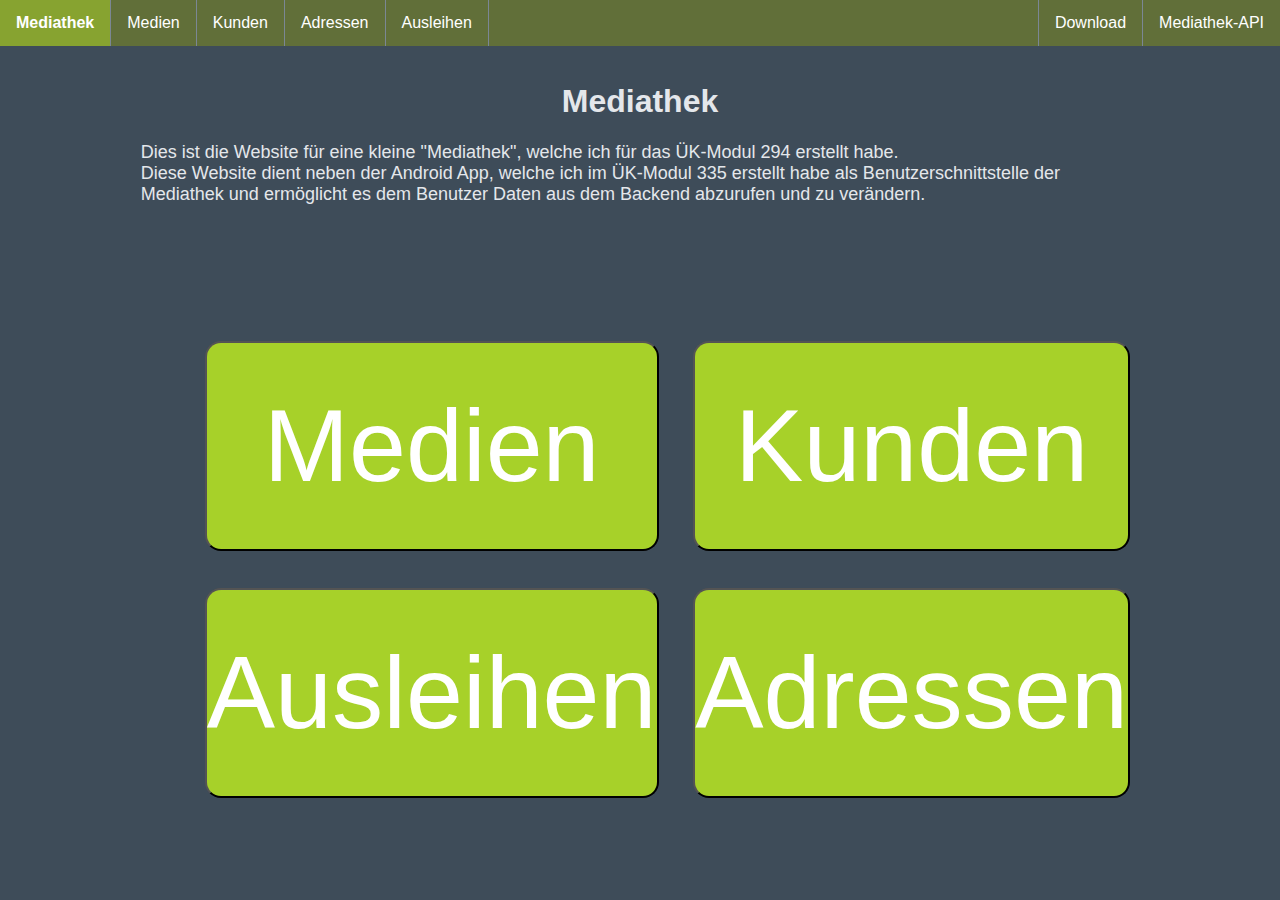
<file: index.html>
<!DOCTYPE html>
<html lang="de-ch">
    <head>
        <meta charset="UTF-8">
        <meta http-equiv="X-UA-Compatible" content="IE=edge">
        <meta name="viewport" content="width=device-width, initial-scale=1.0">
        <meta name="description" content="Website for a small Library acting as a frontend in a 3-Layer architecture. This site was created as part of the ÜK-Modul 294.">
        
        <title>Mediathek</title>

        <link rel="stylesheet" href="resources/css/styles.css"/>
        <link rel="stylesheet" href="resources/css/pages/index.css"/>

        <link type="image/png" sizes="16x16" rel="icon" href="resources/images/icon/book-16.png">
        <link type="image/png" sizes="32x32" rel="icon" href="resources/images/icon/book-32.png">
        <link type="image/png" sizes="96x96" rel="icon" href="resources/images/icon/book-96.png">
    </head>
    <body>
        <header>
            <nav>
                <ul>
                    <li><a class="active" href="index.html"><strong>Mediathek</strong></a></li>
                    <li><a href="medium.html">Medien</a></li>
                    <li><a href="customer.html">Kunden</a></li>
                    <li><a href="address.html">Adressen</a></li>
                    <li><a href="borrow.html">Ausleihen</a></li>
                    <li class="right"><a href="/api/v1/library">Mediathek-API</a></li>
                    <li class="right"><a href="download.html">Download</a></li>
                </ul>
            </nav>
        </header>
        <main>
            <div class="page-info">
                <h1>Mediathek</h1>
                <p>
                    Dies ist die Website für eine kleine "Mediathek", welche ich für das ÜK-Modul 294 erstellt habe.<br/>
                    Diese Website dient neben der Android App, welche ich im ÜK-Modul 335 erstellt habe als Benutzerschnittstelle 
                    der Mediathek und ermöglicht es dem Benutzer Daten aus dem Backend abzurufen und zu verändern.<br/>
                </p>
            </div>
            <div class="resource-navigation">
                <a href="medium.html"><button>Medien</button></a>
                <a href="customer.html"><button>Kunden</button></a>
                <a href="borrow.html"><button>Ausleihen</button></a>
                <a href="address.html"><button>Adressen</button></a>
            </div>
        </main>
        <footer>
            
        </footer>
    </body>
</html>
</file>
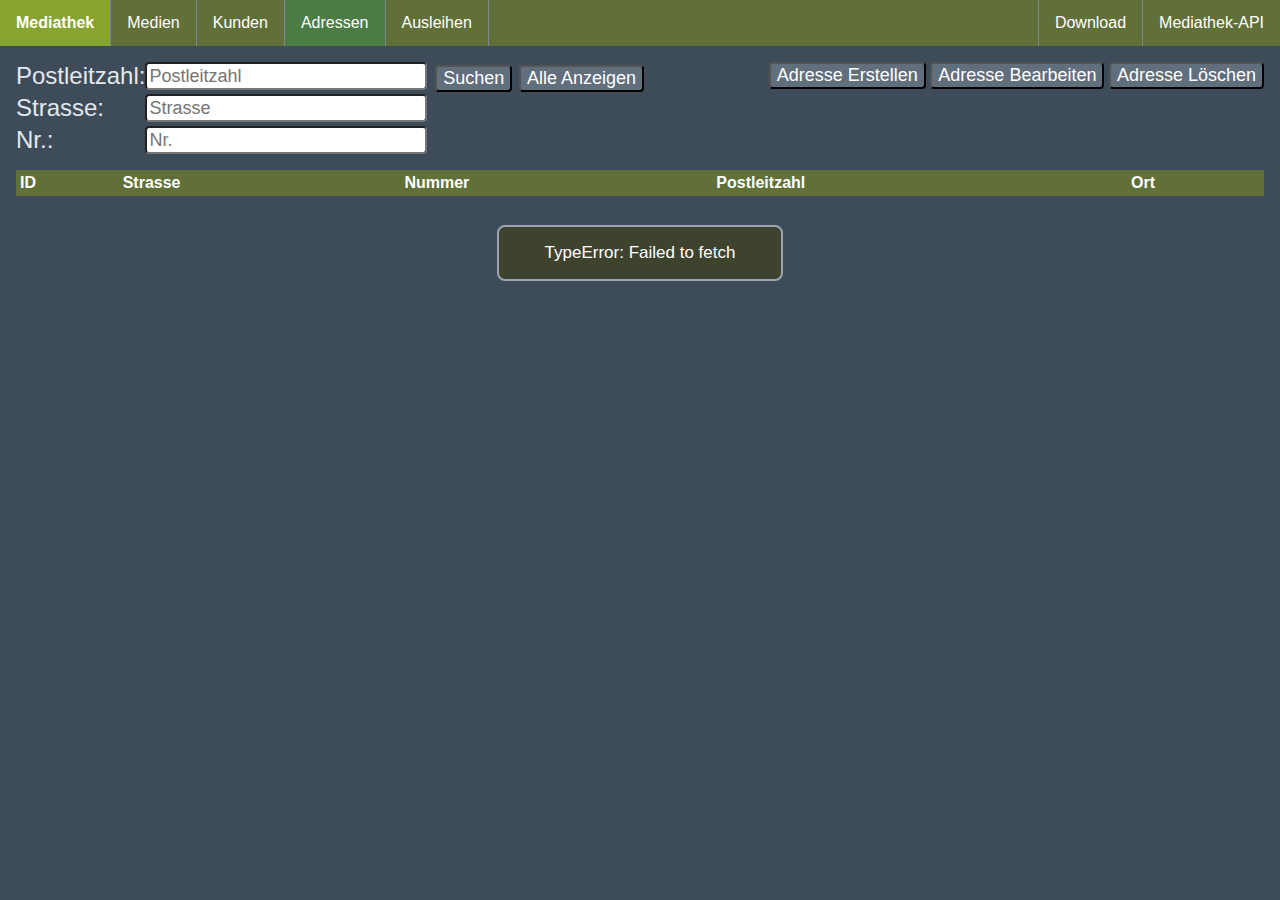
<file: address.html>
<!DOCTYPE html>
<html lang="de-ch">
    <head>
        <meta charset="UTF-8">
        <meta http-equiv="X-UA-Compatible" content="IE=edge">
        <meta name="viewport" content="width=device-width, initial-scale=1.0">
        <meta name="description" content="Page to view and interact with all addresses stored in the small library.">
        
        <title>Mediathek: Adresse</title>

        <link rel="stylesheet" href="resources/css/styles.css"/>
        <link rel="stylesheet" href="resources/css/pages/address.css"/>

        <link type="image/png" sizes="16x16" rel="icon" href="resources/images/icon/book-16.png">
        <link type="image/png" sizes="32x32" rel="icon" href="resources/images/icon/book-32.png">
        <link type="image/png" sizes="96x96" rel="icon" href="resources/images/icon/book-96.png">

        <script src="resources/js/pages/address.js" type="module"></script>
    </head>
    <body>
        <header>
            <nav>
                <ul>
                    <li><a href="index.html"><strong>Mediathek</strong></a></li>
                    <li><a href="medium.html">Medien</a></li>
                    <li><a href="customer.html">Kunden</a></li>
                    <li><a class="active" href="address.html">Adressen</a></li>
                    <li><a href="borrow.html">Ausleihen</a></li>
                    <li class="right"><a href="/api/v1/library">Mediathek-API</a></li>
                    <li class="right"><a href="download.html">Download</a></li>
                </ul>
            </nav>
        </header>
        <main>
            <dialog id="resource-dialog">
                <div class="title-bar">
                    <span>Addressen Dialog</span>
                    <button id="close-button">&times;</button>
                </div>
                <div class="content">
                    <form id="address-dialog">
                        <div>
                            <label for="id">ID: </label>
                            <input type="number" name="id" id="id" disabled/>
                        </div>

                        
                        <div>
                            <label for="street">Strasse: </label>
                            <input type="text" name="street" id="street" placeholder="Strasse"/>
                            <p class="error hidden" id="street-error"></p>
                        </div>

                        <div>
                            <label for="number">Nr.: </label>
                            <input type="text" name="number" id="number" placeholder="Nr."/>
                            <p class="error hidden" id="number-error"></p>
                        </div>


                        <div>
                            <label for="postcode">Postleitzahl: </label>
                            <input type="text" name="postcode" id="postcode" placeholder="Postleitzahl"/>
                            <p class="error hidden" id="postcode-error"></p>
                        </div>

                        <div>
                            <label for="locality">Ortschaft: </label>
                            <input type="text" name="locality" id="locality" placeholder="Ortschaft"/>
                            <p class="error hidden" id="locality-error"></p>
                        </div>

                        <div class="form-buttons">
                            <button type="submit">Speichern</button>
                            <button type="reset">Abbrechen</button>
                        </div>
                    </form>
                </div>
            </dialog>
            <div class="menu-div">
                <div class="search">
                    <div class="search-box">
                        <label for="postcode-search">Postleitzahl: </label>
                        <input id="postcode-search" type="text" placeholder="Postleitzahl"/>
                        <label for="street-search">Strasse: </label>
                        <input id="street-search" type="text" placeholder="Strasse"/>
                        <label for="number-search">Nr.: </label>
                        <input id="number-search" type="text" placeholder="Nr."/>
                    </div>
                    <div class="search-buttons">
                        <button id="search-button">Suchen</button>
                        <button id="search-all-button">Alle Anzeigen</button>
                    </div>
                </div>
                <div class="modify">
                    <button id="create-button">Adresse Erstellen</button>    
                    <button id="edit-button">Adresse Bearbeiten</button>    
                    <button id="delete-button">Adresse Löschen</button>    
                </div>
            </div>
            <div class="table-div">
                <table class="resource-table" id="resource-table">
                    <thead>
                        <tr>
                            <th>ID</th>
                            <th>Strasse</th>
                            <th>Nummer</th>
                            <th>Postleitzahl</th>
                            <th>Ort</th>
                        </tr>
                    </thead>
                    <tbody>
                    </tbody>
                </table>
            </div>
        </main>
        <footer>
            
        </footer>
    </body>
</html>
</file>
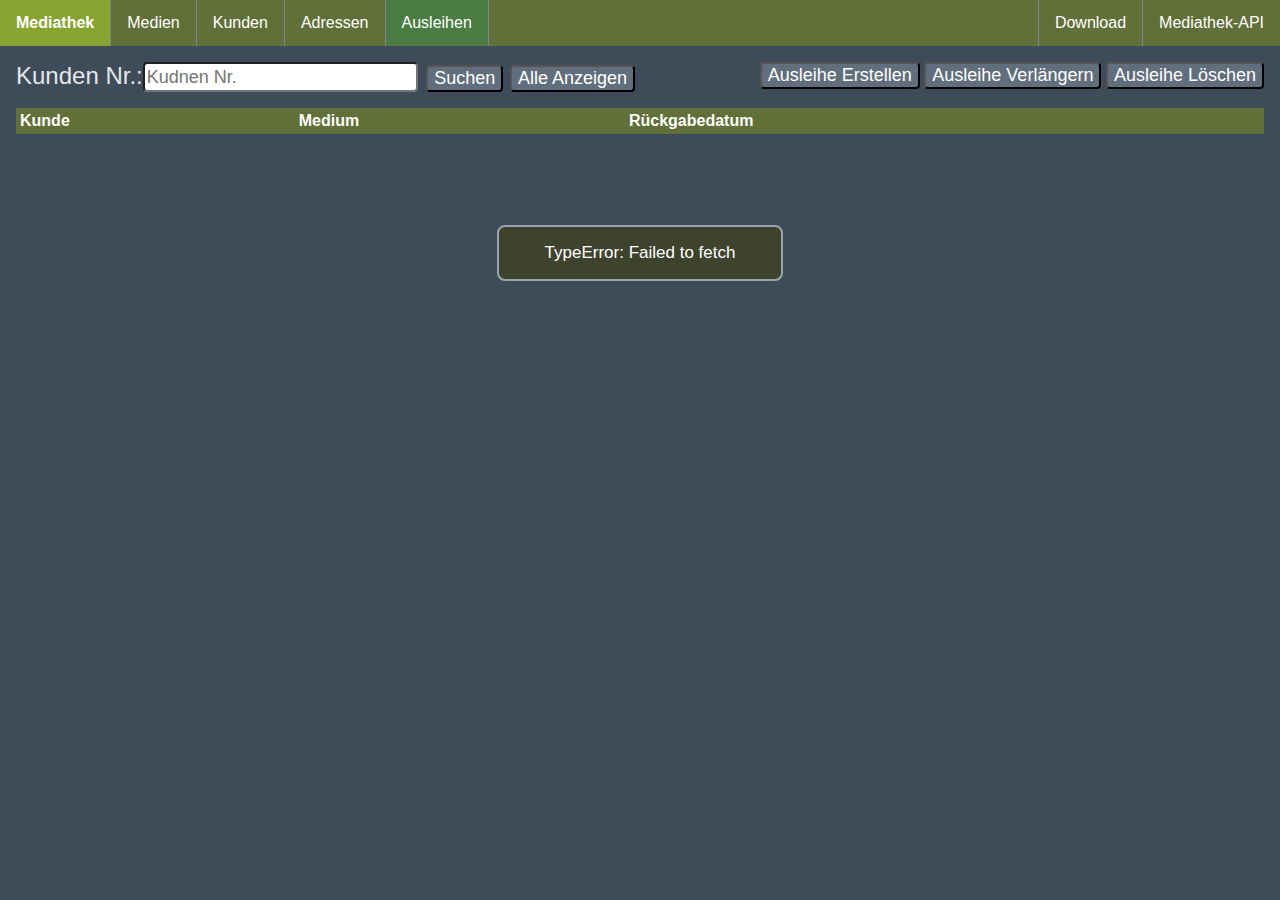
<file: borrow.html>
<!DOCTYPE html>
<html lang="de-ch">
    <head>
        <meta charset="UTF-8">
        <meta http-equiv="X-UA-Compatible" content="IE=edge">
        <meta name="viewport" content="width=device-width, initial-scale=1.0">
        <meta name="description" content="Page to view and interact with all borrows stored in the small library.">
        
        <title>Mediathek: Ausleihe</title>

        <link rel="stylesheet" href="resources/css/styles.css"/>
        <link rel="stylesheet" href="resources/css/pages/borrow.css"/>

        <link type="image/png" sizes="16x16" rel="icon" href="resources/images/icon/book-16.png">
        <link type="image/png" sizes="32x32" rel="icon" href="resources/images/icon/book-32.png">
        <link type="image/png" sizes="96x96" rel="icon" href="resources/images/icon/book-96.png">

        <script src="resources/js/pages/borrow.js" type="module"></script>
    </head>
    <body>
        <header>
            <nav>
                <ul>
                    <li><a href="index.html"><strong>Mediathek</strong></a></li>
                    <li><a href="medium.html">Medien</a></li>
                    <li><a href="customer.html">Kunden</a></li>
                    <li><a href="address.html">Adressen</a></li>
                    <li><a class="active" href="borrow.html">Ausleihen</a></li>
                    <li class="right"><a href="/api/v1/library">Mediathek-API</a></li>
                    <li class="right"><a href="download.html">Download</a></li>
                </ul>
            </nav>
        </header>
        <main>
            <dialog id="resource-dialog">
                <div class="title-bar">
                    <span>Ausleihen Dialog</span>
                    <button id="close-button">&times;</button>
                </div>
                <div class="content">
                    <form id="borrow-dialog">
                        <div>
                            <label for="customer-id">Kunden: </label>
                            <select name="customer-id" id="customer-id"></select>
                            <p class="error hidden" id="customer-id-error"></p>
                        </div>

                        <div>
                            <label for="medium-id">Medium: </label>
                            <select name="medium-id" id="medium-id"></select>
                            <p class="error hidden" id="medium-id-error"></p>
                        </div>

                        <div class="form-buttons">
                            <button type="submit">Speichern</button>
                            <button type="reset">Abbrechen</button>
                        </div>
                    </form>
                </div>
            </dialog>
            <div class="menu-div">
                <div class="search">
                    <div class="search-box">
                        <label for="customer-id-search">Kunden Nr.: </label>
                        <input id="customer-id-search" type="text" placeholder="Kudnen Nr."/>
                    </div>
                    <div class="search-buttons">
                        <button id="search-button">Suchen</button>
                        <button id="search-all-button">Alle Anzeigen</button>
                    </div>
                </div>
                <div class="modify">
                    <button id="create-button">Ausleihe Erstellen</button>    
                    <button id="edit-button">Ausleihe Verlängern</button>    
                    <button id="delete-button">Ausleihe Löschen</button>    
                </div>
            </div>
            <div class="table-div">
                <table class="resource-table" id="resource-table">
                    <thead>
                        <tr>
                            <th>Kunde</th>
                            <th>Medium</th>
                            <th>Rückgabedatum</th>
                        </tr>
                    </thead>
                    <tbody>
                    </tbody>
                </table>
            </div>
        </main>
        <footer>
            
        </footer>
    </body>
</html>
</file>
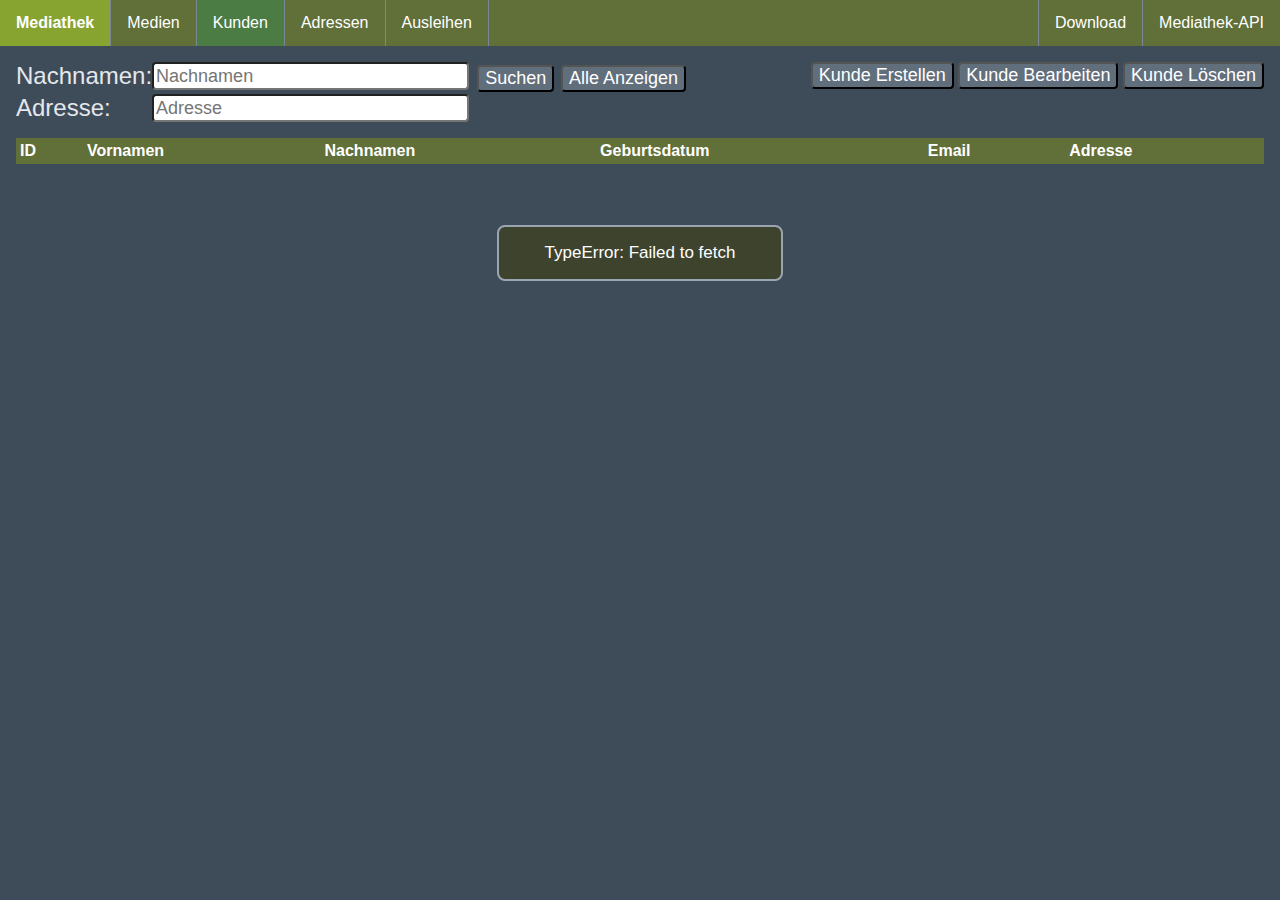
<file: customer.html>
<!DOCTYPE html>
<html lang="de-ch">
    <head>
        <meta charset="UTF-8">
        <meta http-equiv="X-UA-Compatible" content="IE=edge">
        <meta name="viewport" content="width=device-width, initial-scale=1.0">
        <meta name="description" content="Page to view and interact with all customers stored in the small library.">
        
        <title>Mediathek: Kunde</title>

        <link rel="stylesheet" href="resources/css/styles.css"/>
        <link rel="stylesheet" href="resources/css/pages/customer.css"/>

        <link type="image/png" sizes="16x16" rel="icon" href="resources/images/icon/book-16.png">
        <link type="image/png" sizes="32x32" rel="icon" href="resources/images/icon/book-32.png">
        <link type="image/png" sizes="96x96" rel="icon" href="resources/images/icon/book-96.png">

        <script src="resources/js/pages/customer.js" type="module"></script>
    </head>
    <body>
        <header>
            <nav>
                <ul>
                    <li><a href="index.html"><strong>Mediathek</strong></a></li>
                    <li><a href="medium.html">Medien</a></li>
                    <li><a class="active" href="customer.html">Kunden</a></li>
                    <li><a href="address.html">Adressen</a></li>
                    <li><a href="borrow.html">Ausleihen</a></li>
                    <li class="right"><a href="/api/v1/library">Mediathek-API</a></li>
                    <li class="right"><a href="download.html">Download</a></li>
                </ul>
            </nav>
        </header>
        <main>
            <dialog id="resource-dialog">
                <div class="title-bar">
                    <span>Kunden Dialog</span>
                    <button id="close-button">&times;</button>
                </div>
                <div class="content">
                    <form id="customer-dialog">
                        <div>
                            <label for="id">ID: </label>
                            <input type="number" name="id" id="id" disabled/>
                        </div>

                        <div>
                            <label for="firstname">Vornamen: </label>
                            <input type="text" name="firstname" id="firstname" placeholder="Vornamen"/>
                            <p class="error hidden" id="firstname-error"></p>
                        </div>

                        <div>
                            <label for="lastname">Nachnamen: </label>
                            <input type="text" name="lastname" id="lastname" placeholder="Nachnamen"/>
                            <p class="error hidden" id="lastname-error"></p>
                        </div>


                        <div>
                            <label for="birthdate">Geburtsdatum: </label>
                            <input type="text" name="birthdate" id="birthdate" placeholder="Geburtsdatum"/>
                            <p class="error hidden" id="birthdate-error"></p>
                        </div>

                        <div>
                            <label for="email">E-Mail: </label>
                            <input type="text" name="email" id="email" placeholder="E-Mail"/>
                            <p class="error hidden" id="email-error"></p>
                        </div>


                        <div>
                            <label for="address-street">Strasse: </label>
                            <input type="text" name="address-street" id="address-street" placeholder="Strasse"/>
                            <p class="error hidden" id="address-street-error"></p>
                        </div>

                        <div>
                            <label for="address-number">Nr.: </label>
                            <input type="text" name="address-number" id="address-number" placeholder="Nr."/>
                            <p class="error hidden" id="address-number-error"></p>
                        </div>

                        
                        <div>
                            <label for="address-postcode">Postleitzahl: </label>
                            <input type="text" name="address-postcode" id="address-postcode" placeholder="Postleitzahl"/>
                            <p class="error hidden" id="address-postcode-error"></p>
                        </div>
                        
                        <div>
                            <label for="address-locality">Ortschaft: </label>
                            <input type="text" name="address-locality" id="address-locality" placeholder="Ortschaft"/>
                            <p class="error hidden" id="address-locality-error"></p>
                        </div>
                        
                        <div class="form-buttons">
                            <button type="submit">Speichern</button>
                            <button type="reset">Abbrechen</button>
                        </div>
                    </form>
                </div>
            </dialog>
            <div class="menu-div">
                <div class="search">
                    <div class="search-box">
                        <label for="lastname-search">Nachnamen: </label>
                        <input id="lastname-search" type="text" placeholder="Nachnamen"/>
                        <label for="address-search">Adresse: </label>
                        <input id="address-search" type="text" placeholder="Adresse"/>
                    </div>
                    <div class="search-buttons">
                        <button id="search-button">Suchen</button>
                        <button id="search-all-button">Alle Anzeigen</button>
                    </div>
                </div>
                <div class="modify">
                    <button id="create-button">Kunde Erstellen</button>    
                    <button id="edit-button">Kunde Bearbeiten</button>    
                    <button id="delete-button">Kunde Löschen</button>    
                </div>
            </div>
            <div class="table-div">
                <table class="resource-table" id="resource-table">
                    <thead>
                        <tr>
                            <th>ID</th>
                            <th>Vornamen</th>
                            <th>Nachnamen</th>
                            <th>Geburtsdatum</th>
                            <th>Email</th>
                            <th>Adresse</th>
                        </tr>
                    </thead>
                    <tbody>
                    </tbody>
                </table>
            </div>
        </main>
        <footer>
            
        </footer>
    </body>
</html>
</file>
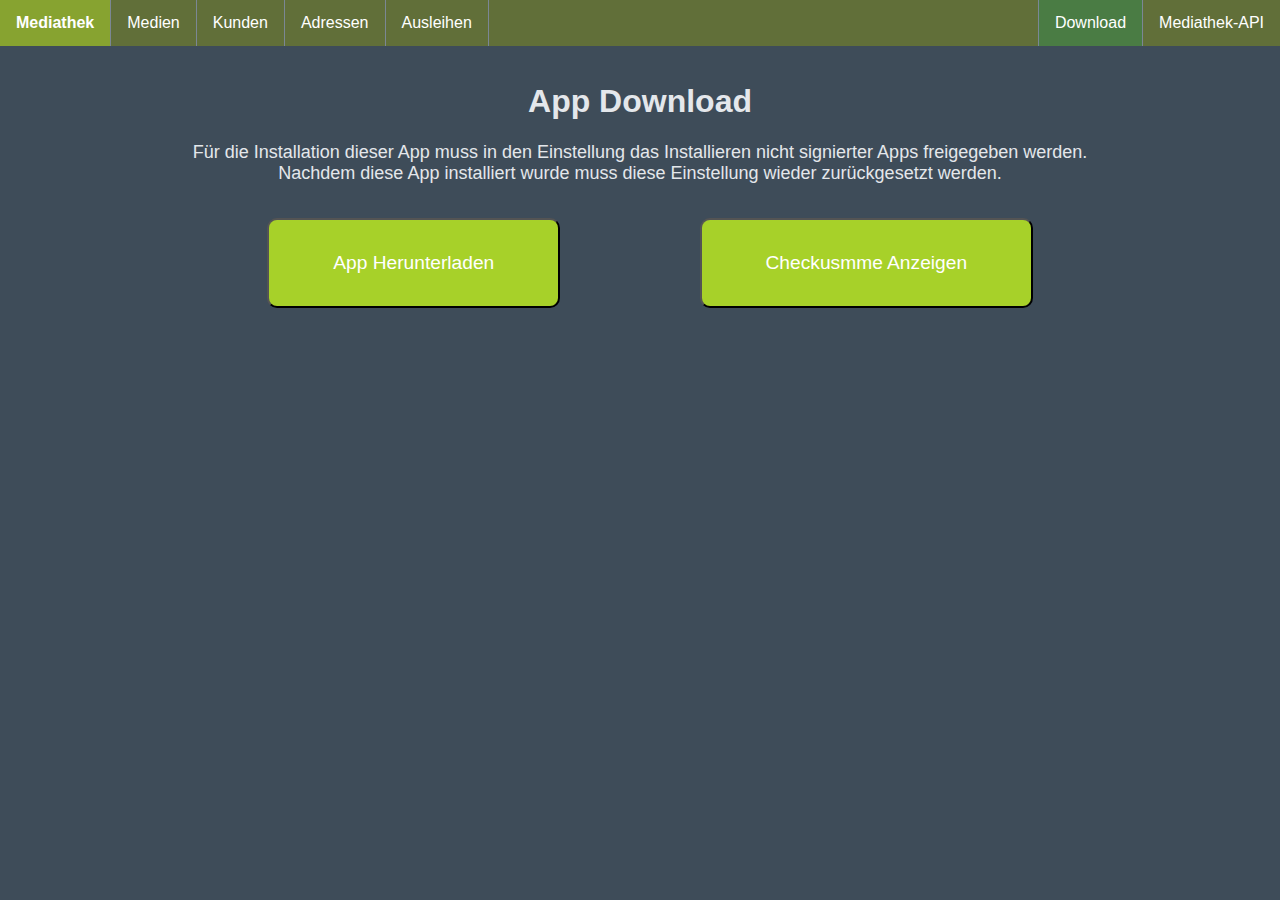
<file: download.html>
<!DOCTYPE html>
<html lang="de-ch">
    <head>
        <meta charset="UTF-8">
        <meta http-equiv="X-UA-Compatible" content="IE=edge">
        <meta name="viewport" content="width=device-width, initial-scale=1.0">
        <meta name="description" content="Page to download the android app created in another ÜK-Modul which also acts as a frontend.">
        
        <title>Mediathek: Download</title>

        <link rel="stylesheet" href="resources/css/styles.css"/>
        <link rel="stylesheet" href="resources/css/pages/download.css"/>

        <link type="image/png" sizes="16x16" rel="icon" href="resources/images/icon/book-16.png">
        <link type="image/png" sizes="32x32" rel="icon" href="resources/images/icon/book-32.png">
        <link type="image/png" sizes="96x96" rel="icon" href="resources/images/icon/book-96.png">
    </head>
    <body>
        <header>
            <nav>
                <ul>
                    <li><a href="index.html"><strong>Mediathek</strong></a></li>
                    <li><a href="medium.html">Medien</a></li>
                    <li><a href="customer.html">Kunden</a></li>
                    <li><a href="address.html">Adressen</a></li>
                    <li><a href="borrow.html">Ausleihen</a></li>
                    <li class="right"><a href="/api/v1/library">Mediathek-API</a></li>
                    <li class="right"><a class="active"  href="download.html">Download</a></li>
                </ul>
            </nav>
        </header>
        <main>
            <div class="page-info">
                <h1>App Download</h1>
                <p>
                    Für die Installation dieser App muss in den Einstellung das Installieren nicht signierter Apps freigegeben werden. <br/>
                    Nachdem diese App installiert wurde muss diese Einstellung wieder zurückgesetzt werden.
                </p>
            </div>
            <div class="download-buttons">
                <a href="resources/download/mediathek.apk" target="_blank"><button>App Herunterladen</button></a>
                <a href="resources/download/mediathek-sha256.txt" target="_blank"><button>Checkusmme Anzeigen</button></a>
            </div>
        </main>
        <footer>
            
        </footer>
    </body>
</html>
</file>
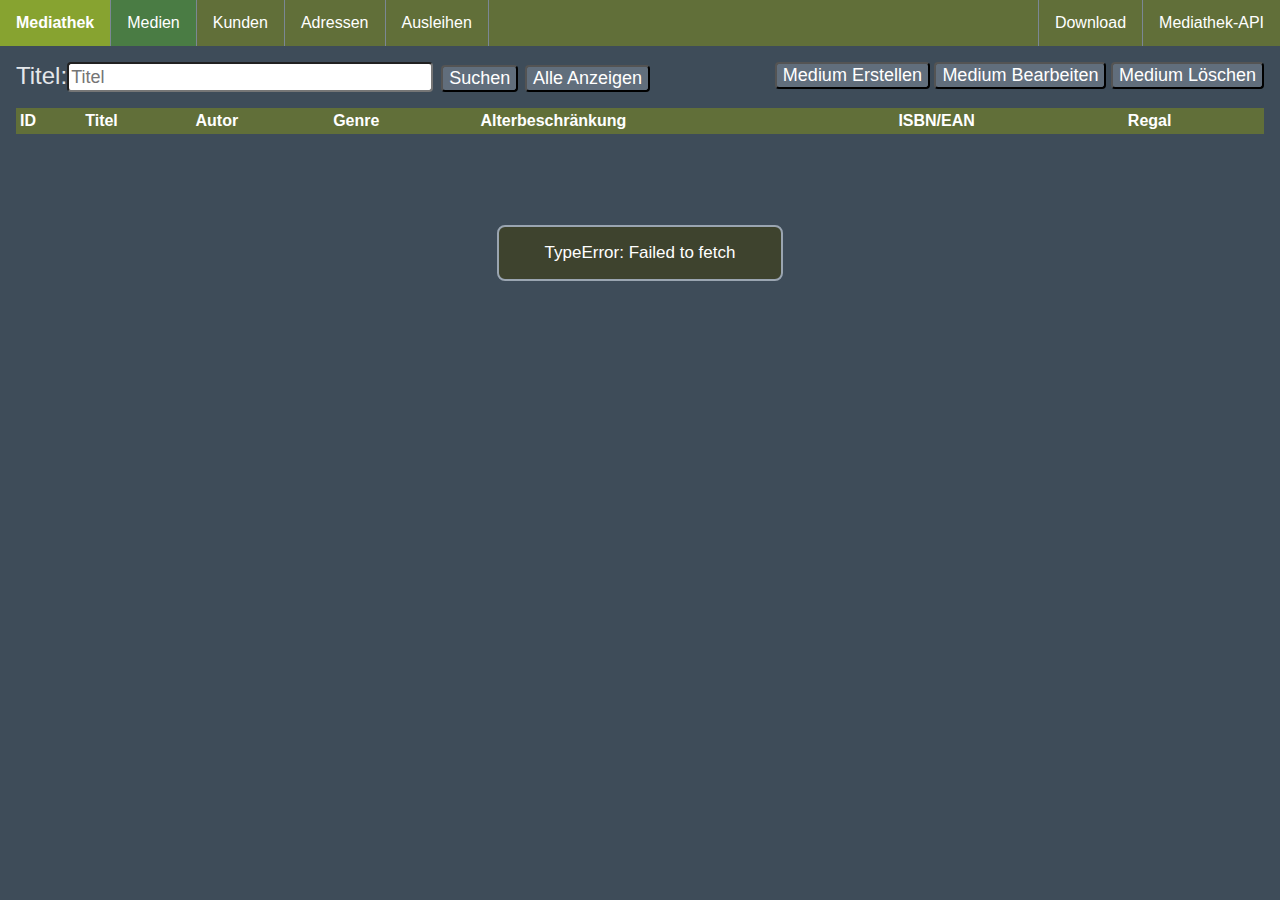
<file: medium.html>
<!DOCTYPE html>
<html lang="de-ch">
    <head>
        <meta charset="UTF-8">
        <meta http-equiv="X-UA-Compatible" content="IE=edge">
        <meta name="viewport" content="width=device-width, initial-scale=1.0">
        <meta name="description" content="Page to view and interact with all mediums stored in the small library.">
        
        <title>Mediathek: Medium</title>

        <link rel="stylesheet" href="resources/css/styles.css"/>
        <link rel="stylesheet" href="resources/css/pages/medium.css"/>

        <link type="image/png" sizes="16x16" rel="icon" href="resources/images/icon/book-16.png">
        <link type="image/png" sizes="32x32" rel="icon" href="resources/images/icon/book-32.png">
        <link type="image/png" sizes="96x96" rel="icon" href="resources/images/icon/book-96.png">

        <script src="resources/js/pages/medium.js" type="module"></script>
    </head>
    <body>
        <header>
            <nav>
                <ul>
                    <li><a href="index.html"><strong>Mediathek</strong></a></li>
                    <li><a class="active" href="medium.html">Medien</a></li>
                    <li><a href="customer.html">Kunden</a></li>
                    <li><a href="address.html">Adressen</a></li>
                    <li><a href="borrow.html">Ausleihen</a></li>
                    <li class="right"><a href="/api/v1/library">Mediathek-API</a></li>
                    <li class="right"><a href="download.html">Download</a></li>
                </ul>
            </nav>
        </header>
        <main>
            <dialog id="resource-dialog">
                <div class="title-bar">
                    <span>Medien Dialog</span>
                    <button id="close-button">&times;</button>
                </div>
                <div class="content">
                    <form id="medium-dialog">
                        <div>
                            <label for="id">ID: </label>
                            <input type="number" name="id" id="id" disabled/>
                        </div>

                        <div>
                            <label for="title">Titel: </label>
                            <input type="text" name="title" id="title" placeholder="Titel"/>
                            <p class="error hidden" id="title-error"></p>
                        </div>

                        <div>
                            <label for="author">Autor: </label>
                            <input type="text" name="author" id="author" placeholder="Autor"/>
                            <p class="error hidden" id="author-error"></p>
                        </div>


                        <div>
                            <label for="genre">Genre: </label>
                            <input type="text" name="genre" id="genre" placeholder="Genre"/>
                            <p class="error hidden" id="genre-error"></p>
                        </div>

                        <div>
                            <label for="age-restriction">Alterbeschränkung: </label>
                            <input type="text" name="age-restriction" id="age-restriction" placeholder="Alterbeschränkung"/>
                            <p class="error hidden" id="age-restriction-error"></p>
                        </div>


                        <div>
                            <label for="isbn">ISBN: </label>
                            <input type="text" name="isbn" id="isbn" placeholder="ISBN"/>
                            <p class="error hidden" id="isbn-error"></p>
                        </div>

                        <div>
                            <label for="ean">EAN: </label>
                            <input type="text" name="ean" id="ean" placeholder="EAN"/>
                            <p class="error hidden" id="ean-error"></p>
                        </div>


                        <div>
                            <label for="shelf">Regal: </label>
                            <input type="text" name="shelf" id="shelf" placeholder="Regal"/>
                            <p class="error hidden" id="shelf-error"></p>
                        </div>

                        
                        <div class="form-buttons">
                            <button type="submit">Speichern</button>
                            <button type="reset">Abbrechen</button>
                        </div>
                    </form>
                </div>
            </dialog>
            <div class="menu-div">
                <div class="search">
                    <div class="search-box">
                        <label for="title-search">Titel: </label>
                        <input id="title-search" type="text" placeholder="Titel"/>
                    </div>
                    <div class="search-buttons">
                        <button id="search-button">Suchen</button>
                        <button id="search-all-button">Alle Anzeigen</button>
                    </div>
                </div>
                <div class="modify">
                    <button id="create-button">Medium Erstellen</button>    
                    <button id="edit-button">Medium Bearbeiten</button>    
                    <button id="delete-button">Medium Löschen</button>    
                </div>
            </div>
            <div class="table-div">
                <table class="resource-table" id="resource-table">
                    <thead>
                        <tr>
                            <th>ID</th>
                            <th>Titel</th>
                            <th>Autor</th>
                            <th>Genre</th>
                            <th>Alterbeschränkung</th>
                            <th>ISBN/EAN</th>
                            <th>Regal</th>
                        </tr>
                    </thead>
                    <tbody>
                    </tbody>
                </table>
            </div>
        </main>
        <footer>
            
        </footer>
    </body>
</html>
</file>
<file: resources/css/styles.css>
@import "colors.css";

html, body {
    width: 100%;
    height: 100%;
    margin: 0;
    padding: 0;

    box-sizing: border-box;

    background-color: var(--color-neutral-700);
    font-family: Arial, Helvetica, sans-serif;
}

body {
    display: grid;
    grid-template-rows: auto 1fr auto;
}

.hidden {
    display: none;
}

.error {
    text-align: center;
    color: red;
}

/* Page Navigation */
nav ul {
    width: 100%;
    margin: 0;
    padding: 0;
    
    overflow: hidden;
    
    background-color: var(--color-secondary);
    list-style: none;
    list-style-type: none;
}

nav ul li {
    display: inline;
    float: left;

    border-color: var(--color-neutral-400);
    border-style: solid;
    border-width: 0;
    border-right-width: 1px;
}

nav ul .right {
    float: right;

    border-width: 0;
    border-left-width: 1px;
}

nav ul li a {
    display: block;
    padding: 14px 16px;

    color: var(--color-neutral-0);
    text-align: center;
    text-decoration: none;
}

nav ul li a:hover {
    background-color: var(--color-secondary-highlight);
}

nav ul li .active {
    background-color: var(--color-highlight-light);
}

/* Main Page Content */
main {
    color: var(--color-neutral-100);
}

button {
    background-color: var(--color-neutral-500);
    border-radius: 4px;
    color: var(--color-neutral-0);
}

input {
    border-radius: 4px;
}

/* Page Footer */
footer {
    display: block;
}
</file>
<file: resources/css/pages/index.css>
@import "../colors.css";

main {
    display: grid;
    grid-template-rows: auto 1fr;
}

/* Style Main Text */
.page-info {
    width: 100%;
    margin: 0;

    box-sizing: border-box;
    padding: 16px;
}

.page-info h1 {
    text-align: center;
}

.page-info p {
    font-size: large;
    padding: 0 10%;
}

/* Resource Buttons */
.resource-navigation {
    display: grid;
    grid-template-columns: 1fr 1fr;
    grid-template-rows: 1fr 1fr;
    column-gap: 4%;
    row-gap: 8%;
    width: 100%;
    height: 100%;

    box-sizing: border-box;
    padding: 8% 16%;
}

.resource-navigation button {
    width: 100%;
    height: 100%;
    margin: 0;
    padding: 0;

    border-radius: 16px;
    background-color: var(--color-primary);

    font-size: 640%;
}

.resource-navigation button:hover {
    background-color: var(--color-primary-highlight);
}
</file>
<file: resources/css/pages/address.css>
@import "../colors.css";
@import "../components/dialog.css";
@import "../components/resource-table.css";
@import "../components/menu.css";
@import "../components/toast.css";

main {
    display: grid;
    grid-template-rows: auto 1fr;
    row-gap: 16px;
    padding: 16px;
}

.search-box {
    grid-template-columns: auto 1fr;
    grid-template-rows: 1fr 1fr;
    row-gap: 4px;
}
</file>
<file: resources/css/pages/borrow.css>
@import "../colors.css";
@import "../components/dialog.css";
@import "../components/resource-table.css";
@import "../components/menu.css";
@import "../components/toast.css";

main {
    display: grid;
    grid-template-rows: auto 1fr;
    row-gap: 16px;
    padding: 16px;
}

.search-box {
    grid-template-columns: auto 1fr;
}

dialog .content form div {
    grid-column: span 2;
}
</file>
<file: resources/css/pages/customer.css>
@import "../colors.css";
@import "../components/dialog.css";
@import "../components/resource-table.css";
@import "../components/menu.css";
@import "../components/toast.css";

main {
    display: grid;
    grid-template-rows: auto 1fr;
    row-gap: 16px;
    padding: 16px;
}

.search-box {
    grid-template-columns: auto 1fr;
    grid-template-rows: 1fr 1fr;
    row-gap: 4px;
}
</file>
<file: resources/css/pages/download.css>
@import "../colors.css";

main {
    display: grid;
    grid-template-rows: auto 1fr;
}

/* Style Main Text */
.page-info {
    width: 100%;
    margin: 0;

    box-sizing: border-box;
    padding: 16px;
}

.page-info h1 {
    text-align: center;
}

.page-info p {
    text-align: center;
    font-size: large;
    padding: 0 10%;
}

/* Resource Buttons */
.download-buttons {
    display: grid;
    grid-template-columns: 1fr 1fr;
    column-gap: 4%;

    box-sizing: border-box;
    padding: 0 16%;
}

.download-buttons a {
    width: fit-content;
    height: fit-content;
    margin: 0 auto;
}

.download-buttons button {
    padding: 32px 64px;
    font-size: larger;

    border-radius: 10px;
    background-color: var(--color-primary);
}

.download-buttons button:hover {
    background-color: var(--color-primary-highlight);
}
</file>
<file: resources/css/pages/medium.css>
@import "../colors.css";
@import "../components/dialog.css";
@import "../components/resource-table.css";
@import "../components/menu.css";
@import "../components/toast.css";

main {
    display: grid;
    grid-template-rows: auto 1fr;
    row-gap: 16px;
    padding: 16px;
}

.search-box {
    grid-template-columns: auto 1fr;
    grid-template-rows: 1fr;
}
</file>
